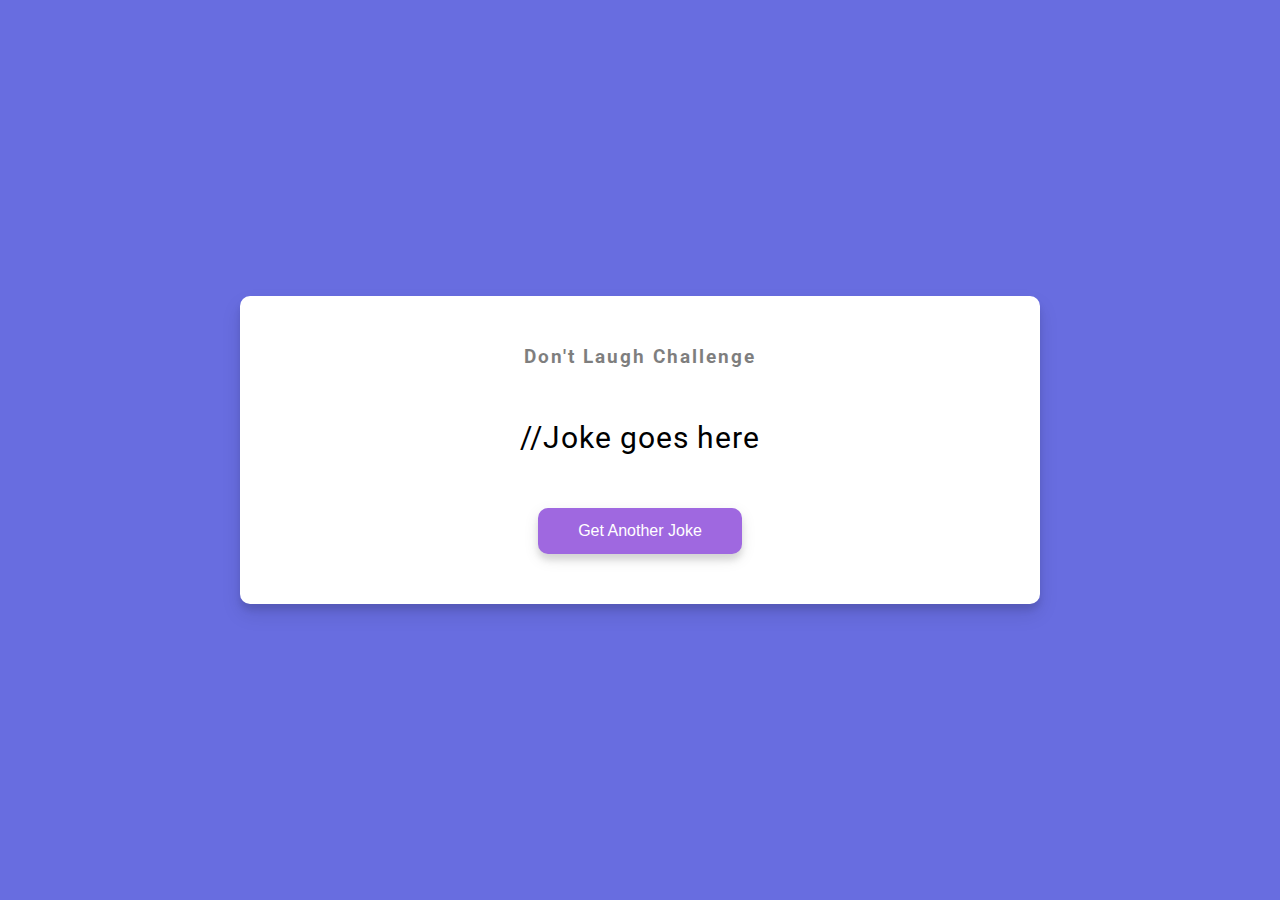
<file: Dad Jokes/index.html>
<!DOCTYPE html>
<html lang="en">
  <head>
    <meta charset="UTF-8" />
    <meta http-equiv="X-UA-Compatible" content="IE=edge" />
    <meta name="viewport" content="width=device-width, initial-scale=1.0" />
    <link rel="stylesheet" href="style.css" />
    <title>Dad Jokes</title>
  </head>
  <body>
    <div class="container">
      <h3>Don't Laugh Challenge</h3>
      <div class="joke" id="joke">//Joke goes here</div>
      <button class="btn" id="jokeBtn">Get Another Joke</button>
    </div>
    <script src="script.js"></script>
  </body>
</html>
</file>
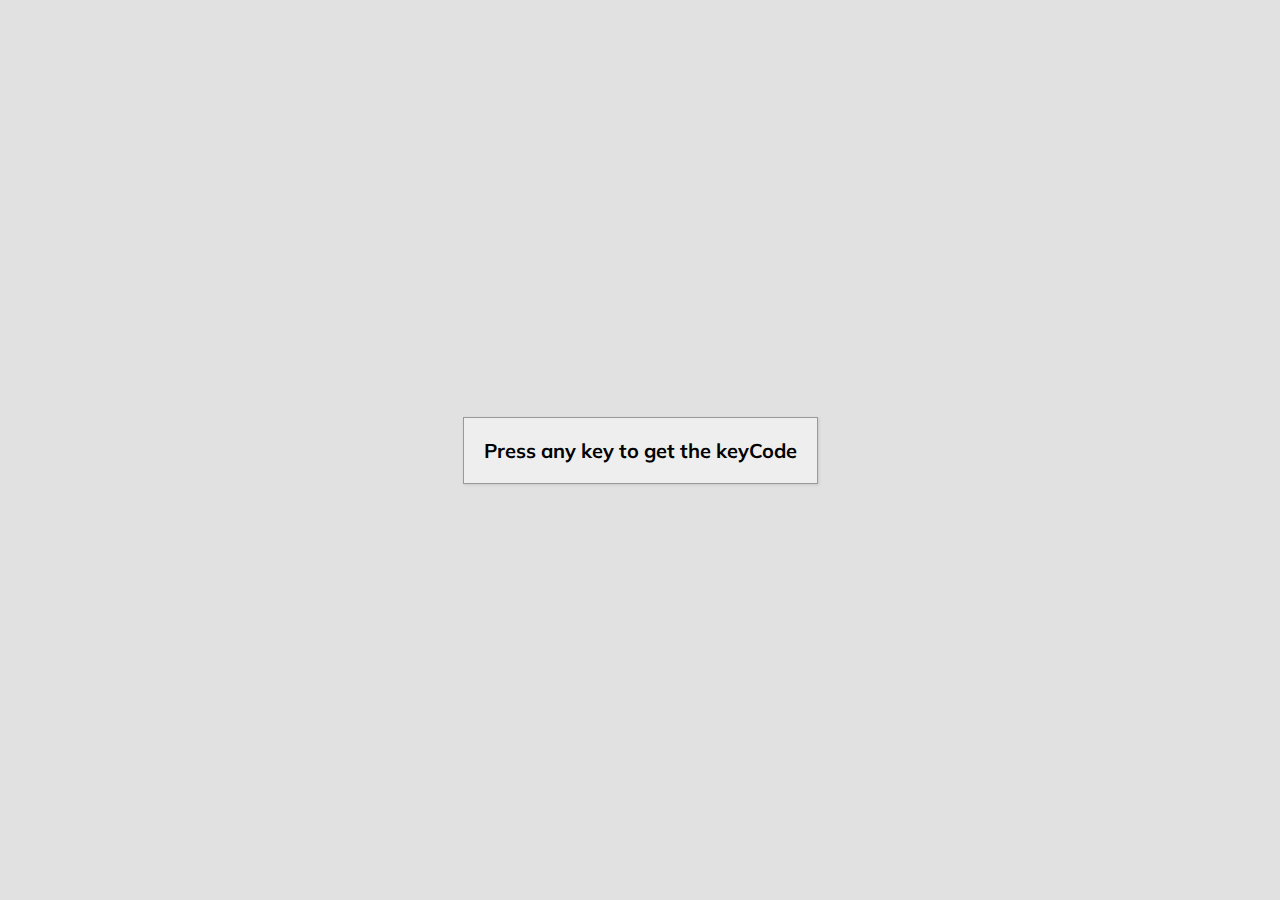
<file: Event Keycodes/index.html>
<!DOCTYPE html>
<html lang="en">
  <head>
    <meta charset="UTF-8" />
    <meta http-equiv="X-UA-Compatible" content="IE=edge" />
    <meta name="viewport" content="width=device-width, initial-scale=1.0" />
    <title>Document</title>
    <link rel="stylesheet" href="style.css" />
  </head>
  <body>
    <div id="insert">
      <div class="key">Press any key to get the keyCode</div>
    </div>

    <script src="script.js"></script>
  </body>
</html>
</file>
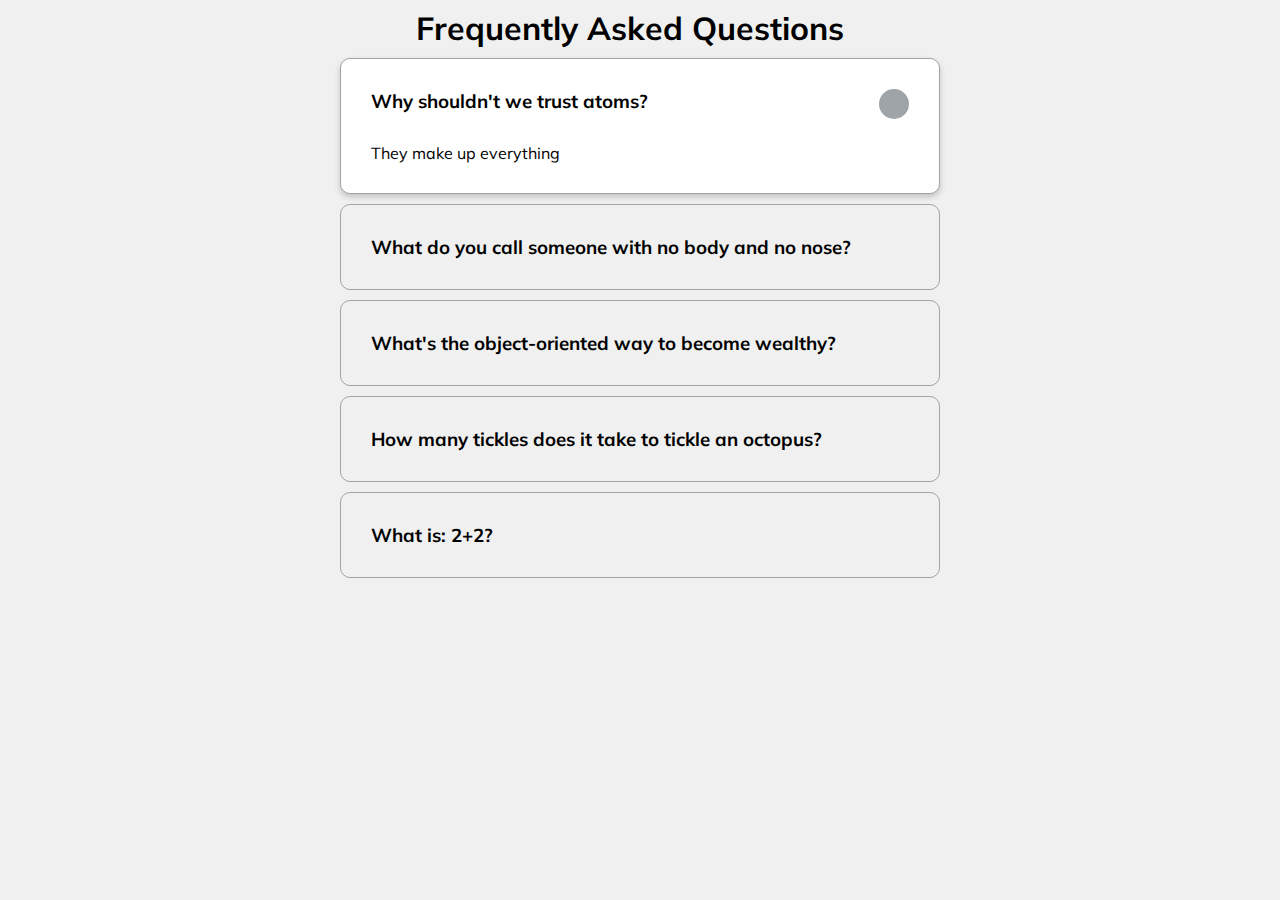
<file: FAQ Collapse/index.html>
<!DOCTYPE html>
<html lang="en">
  <head>
    <meta charset="UTF-8" />
    <meta http-equiv="X-UA-Compatible" content="IE=edge" />
    <meta name="viewport" content="width=device-width, initial-scale=1.0" />
    <link
      rel="stylesheet"
      href="https://cdnjs.cloudflare.com/ajax/libs/font-awesome/5.14.0/css/all.min.css"
      integrity="sha512-1PKOgIY59xJ8Co8+NE6FZ+LOAZKjy+KY8iq0G4B3CyeY6wYHN3yt9PW0XpSriVlkMXe40PTKnXrLnZ9+fkDaog=="
      crossorigin="anonymous"
    />
    <link rel="stylesheet" href="style.css" />
    <title>FAQ</title>
  </head>
  <body>
    <h1>Frequently Asked Questions</h1>
    <div class="faq-container">
      <div class="faq active">
        <h3 class="faq-title">Why shouldn't we trust atoms?</h3>
        <p class="faq-text">They make up everything</p>
        <button class="faq-toggle">
          <i class="fas fa-chevron-down"></i>
          <i class="fas fa-times"></i>
        </button>
      </div>

      <div class="faq">
        <h3 class="faq-title">
          What do you call someone with no body and no nose?
        </h3>
        <p class="faq-text">Nobody knows.</p>
        <button class="faq-toggle">
          <i class="fas fa-chevron-down"></i>
          <i class="fas fa-times"></i>
        </button>
      </div>

      <div class="faq">
        <h3 class="faq-title">
          What's the object-oriented way to become wealthy?
        </h3>
        <p class="faq-text">Inheritance</p>
        <button class="faq-toggle">
          <i class="fas fa-chevron-down"></i>
          <i class="fas fa-times"></i>
        </button>
      </div>

      <div class="faq">
        <h3 class="faq-title">
          How many tickles does it take to tickle an octopus?
        </h3>
        <p class="faq-text">Ten-tickles!</p>
        <button class="faq-toggle">
          <i class="fas fa-chevron-down"></i>
          <i class="fas fa-times"></i>
        </button>
      </div>

      <div class="faq">
        <h3 class="faq-title">What is: 2+2?</h3>
        <p class="faq-text">Depends on who are you asking.</p>
        <button class="faq-toggle">
          <i class="fas fa-chevron-down"></i>
          <i class="fas fa-times"></i>
        </button>
      </div>
    </div>
    <script src="script.js"></script>
  </body>
</html>
</file>
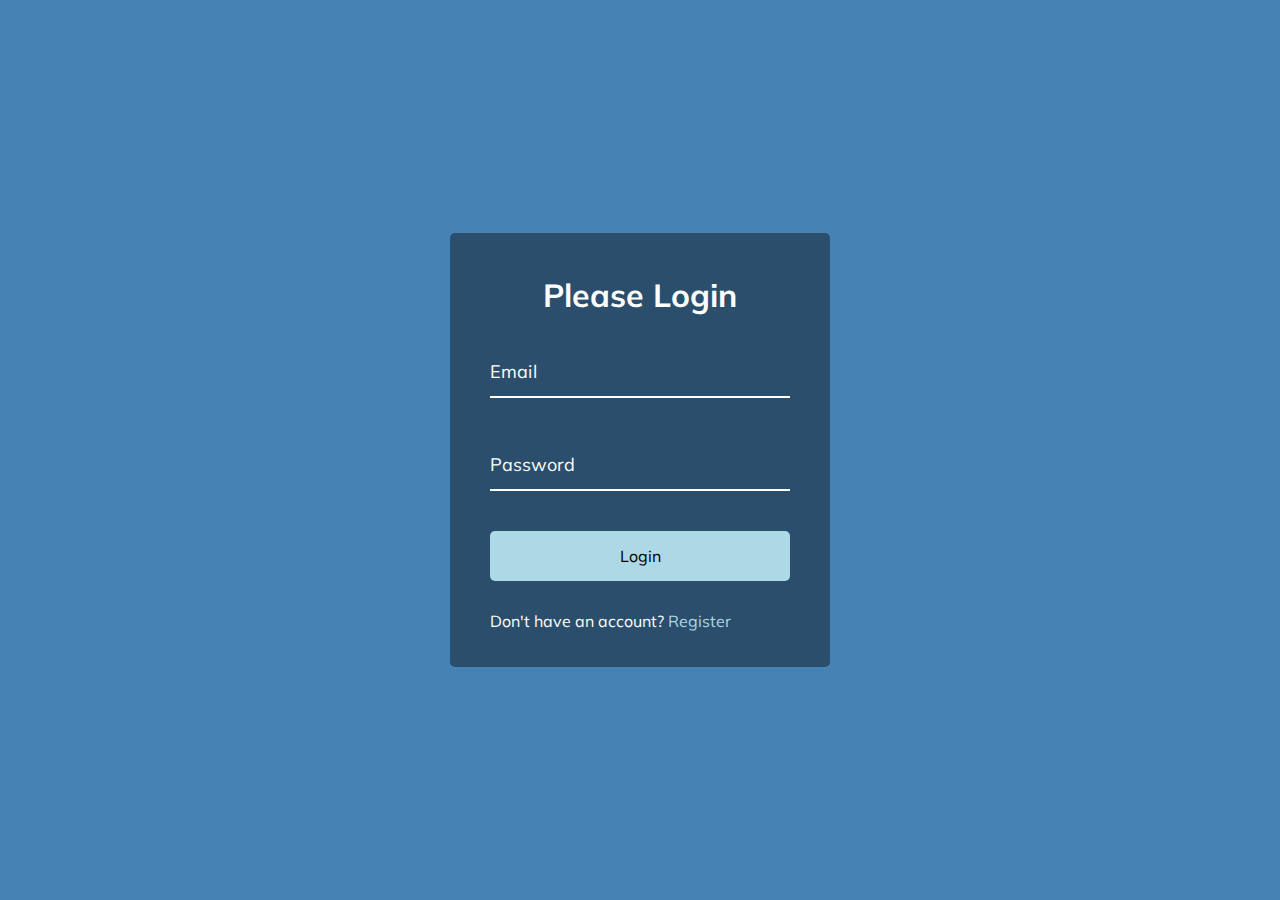
<file: Form wave/index.html>
<!DOCTYPE html>
<html lang="en">
  <head>
    <meta charset="UTF-8" />
    <meta http-equiv="X-UA-Compatible" content="IE=edge" />
    <meta name="viewport" content="width=device-width, initial-scale=1.0" />
    <title>Document</title>
    <link rel="stylesheet" href="style.css" />
  </head>
  <body>
    <div class="container">
      <h1>Please Login</h1>
      <form>
        <div class="form-control">
          <input type="text" required />
          <label>Email</label>
        </div>

        <div class="form-control">
          <input type="password" required />
          <label>Password</label>
        </div>

        <button class="btn">Login</button>

        <p class="text">Don't have an account? <a href="#">Register</a></p>
      </form>
    </div>

    <script src="script.js"></script>
  </body>
</html>
</file>
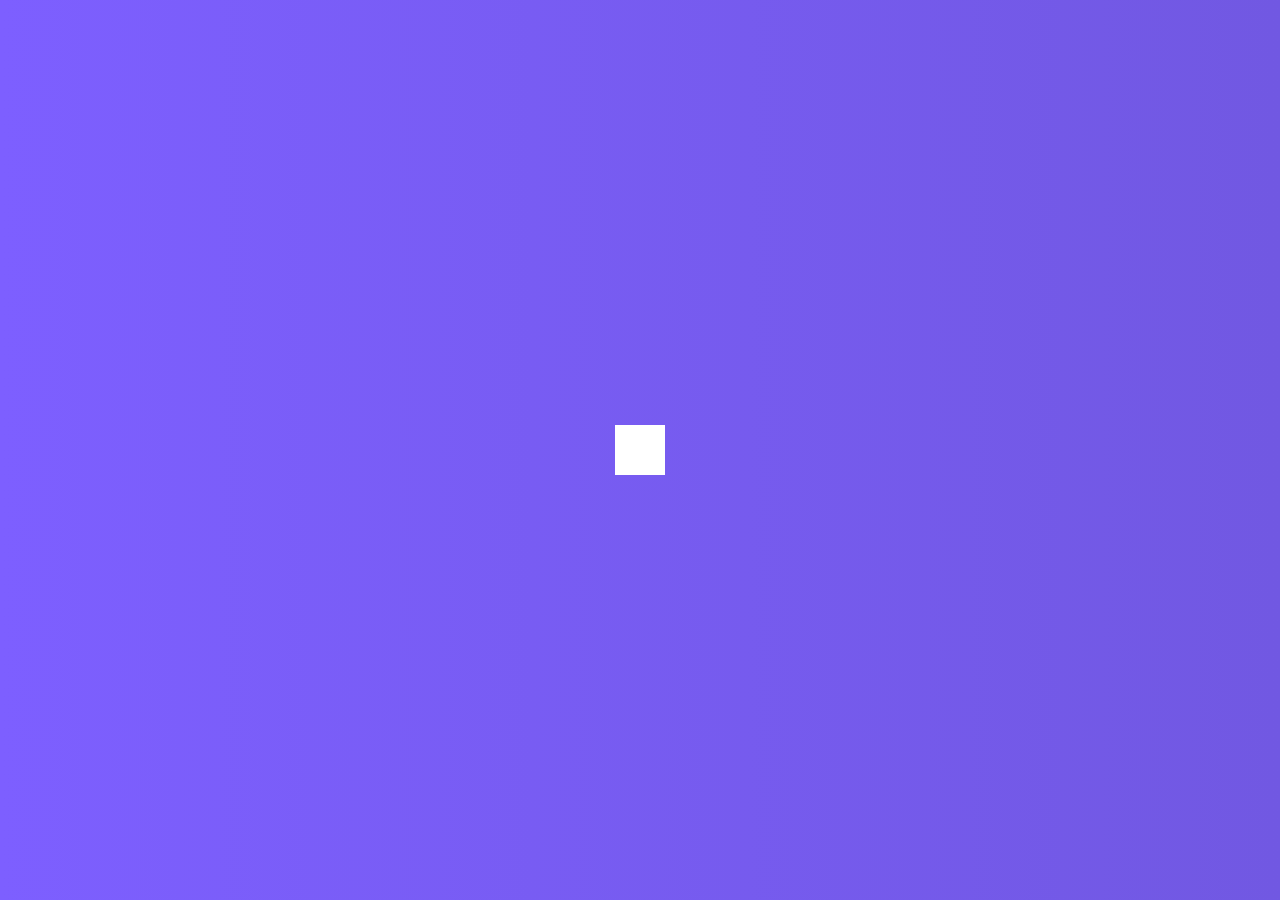
<file: Hidden Search Widget/index.html>
<!DOCTYPE html>
<html lang="en">
  <head>
    <meta charset="UTF-8" />
    <meta http-equiv="X-UA-Compatible" content="IE=edge" />
    <meta name="viewport" content="width=device-width, initial-scale=1.0" />
    <link
      rel="stylesheet"
      href="https://cdnjs.cloudflare.com/ajax/libs/font-awesome/5.14.0/css/all.min.css"
      integrity="sha512-1PKOgIY59xJ8Co8+NE6FZ+LOAZKjy+KY8iq0G4B3CyeY6wYHN3yt9PW0XpSriVlkMXe40PTKnXrLnZ9+fkDaog=="
      crossorigin="anonymous"
    />
    <link rel="stylesheet" href="style.css" />
    <title>Hidden Search Widget</title>
  </head>
  <body>
    <div class="search">
      <input type="text" class="input" placeholder="Search..." />
      <button class="btn">
        <i class="fas fa-search"></i>
      </button>
    </div>
    <script src="script.js"></script>
  </body>
</html>
</file>
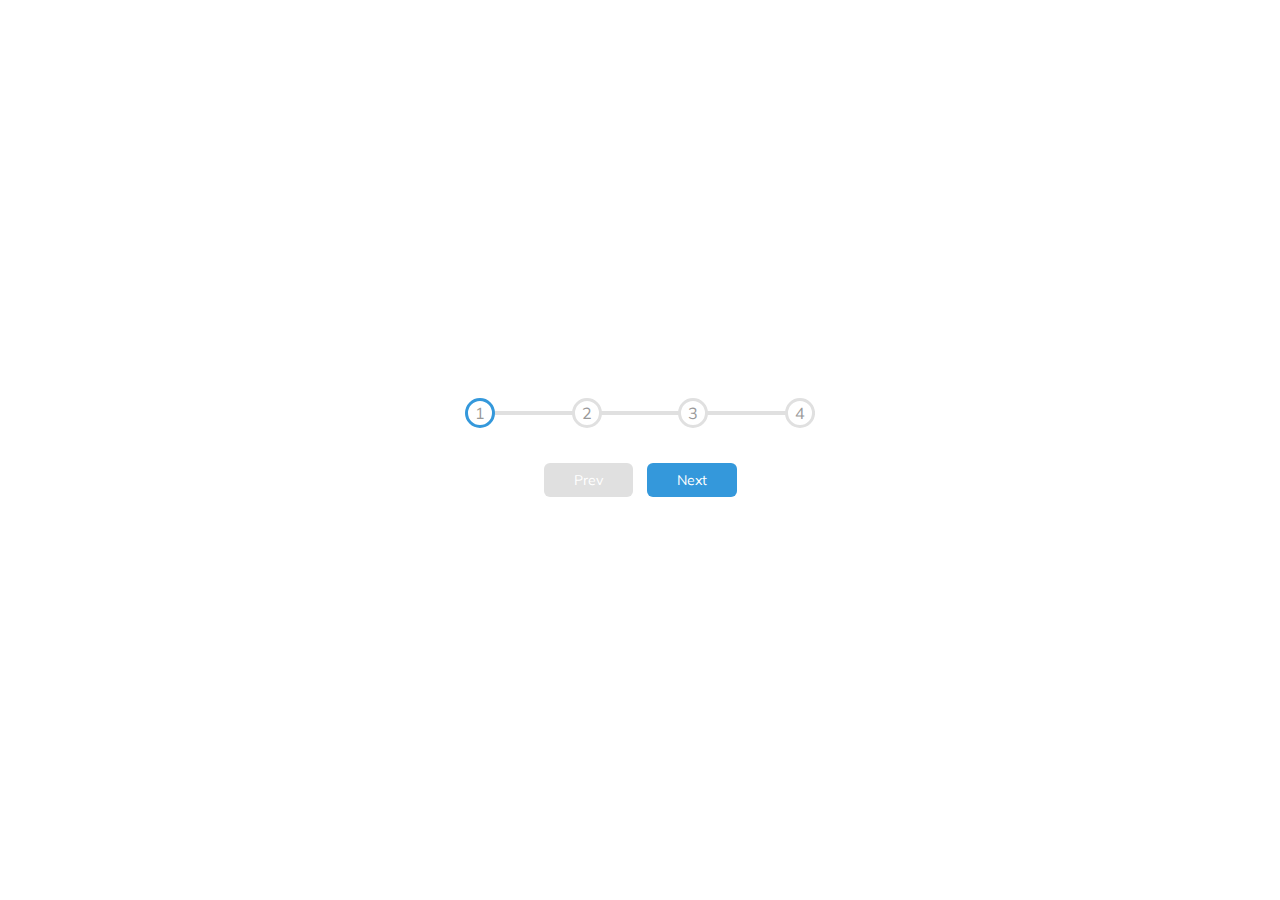
<file: Progress-steps/index.html>
<!DOCTYPE html>
<html lang="en">
  <head>
    <meta charset="UTF-8" />
    <meta http-equiv="X-UA-Compatible" content="IE=edge" />
    <meta name="viewport" content="width=device-width, initial-scale=1.0" />
    <link rel="stylesheet" href="style.css" />
    <title>Document</title>
  </head>
  <body>
    <div class="container">
      <div class="progress-container">
        <div class="progress" id="progress"></div>
        <div class="circle active">1</div>
        <div class="circle">2</div>
        <div class="circle">3</div>
        <div class="circle">4</div>
      </div>

      <button class="btn" id="prev" disabled>Prev</button>
      <button class="btn" id="next">Next</button>
    </div>

    <script src="script.js"></script>
  </body>
</html>
</file>
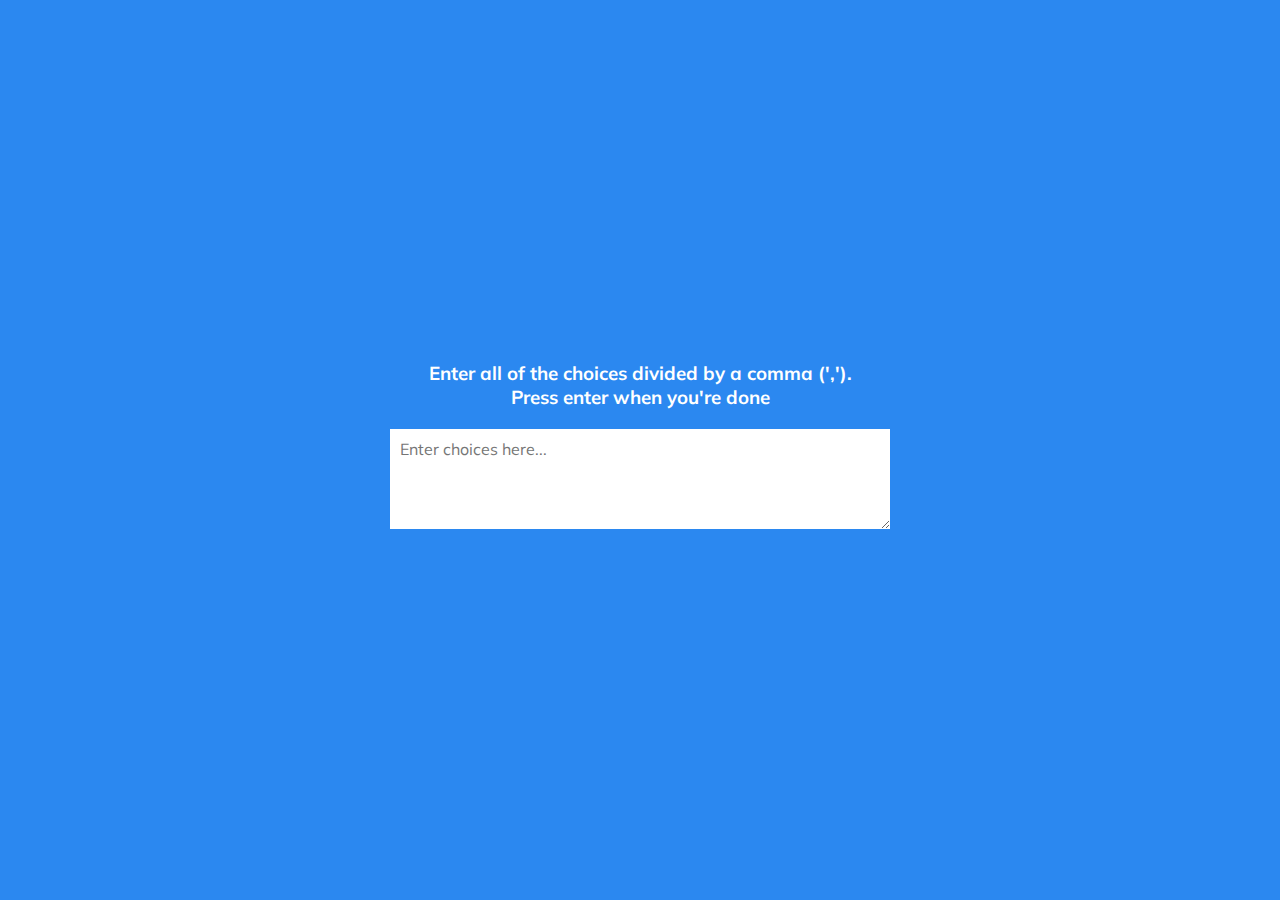
<file: Random Choice Picker/index.html>
<!DOCTYPE html>
<html lang="en">
  <head>
    <meta charset="UTF-8" />
    <meta http-equiv="X-UA-Compatible" content="IE=edge" />
    <meta name="viewport" content="width=device-width, initial-scale=1.0" />
    <title>Random Choice Picker</title>
    <link rel="stylesheet" href="style.css" />
  </head>
  <body>
    <div class="container">
      <h3>
        Enter all of the choices divided by a comma (',').
        <br />Press enter when you're done
      </h3>
      <textarea id="textarea" placeholder="Enter choices here..."></textarea>
      <div id="tags"></div>
    </div>

    <script src="script.js"></script>
  </body>
</html>
</file>
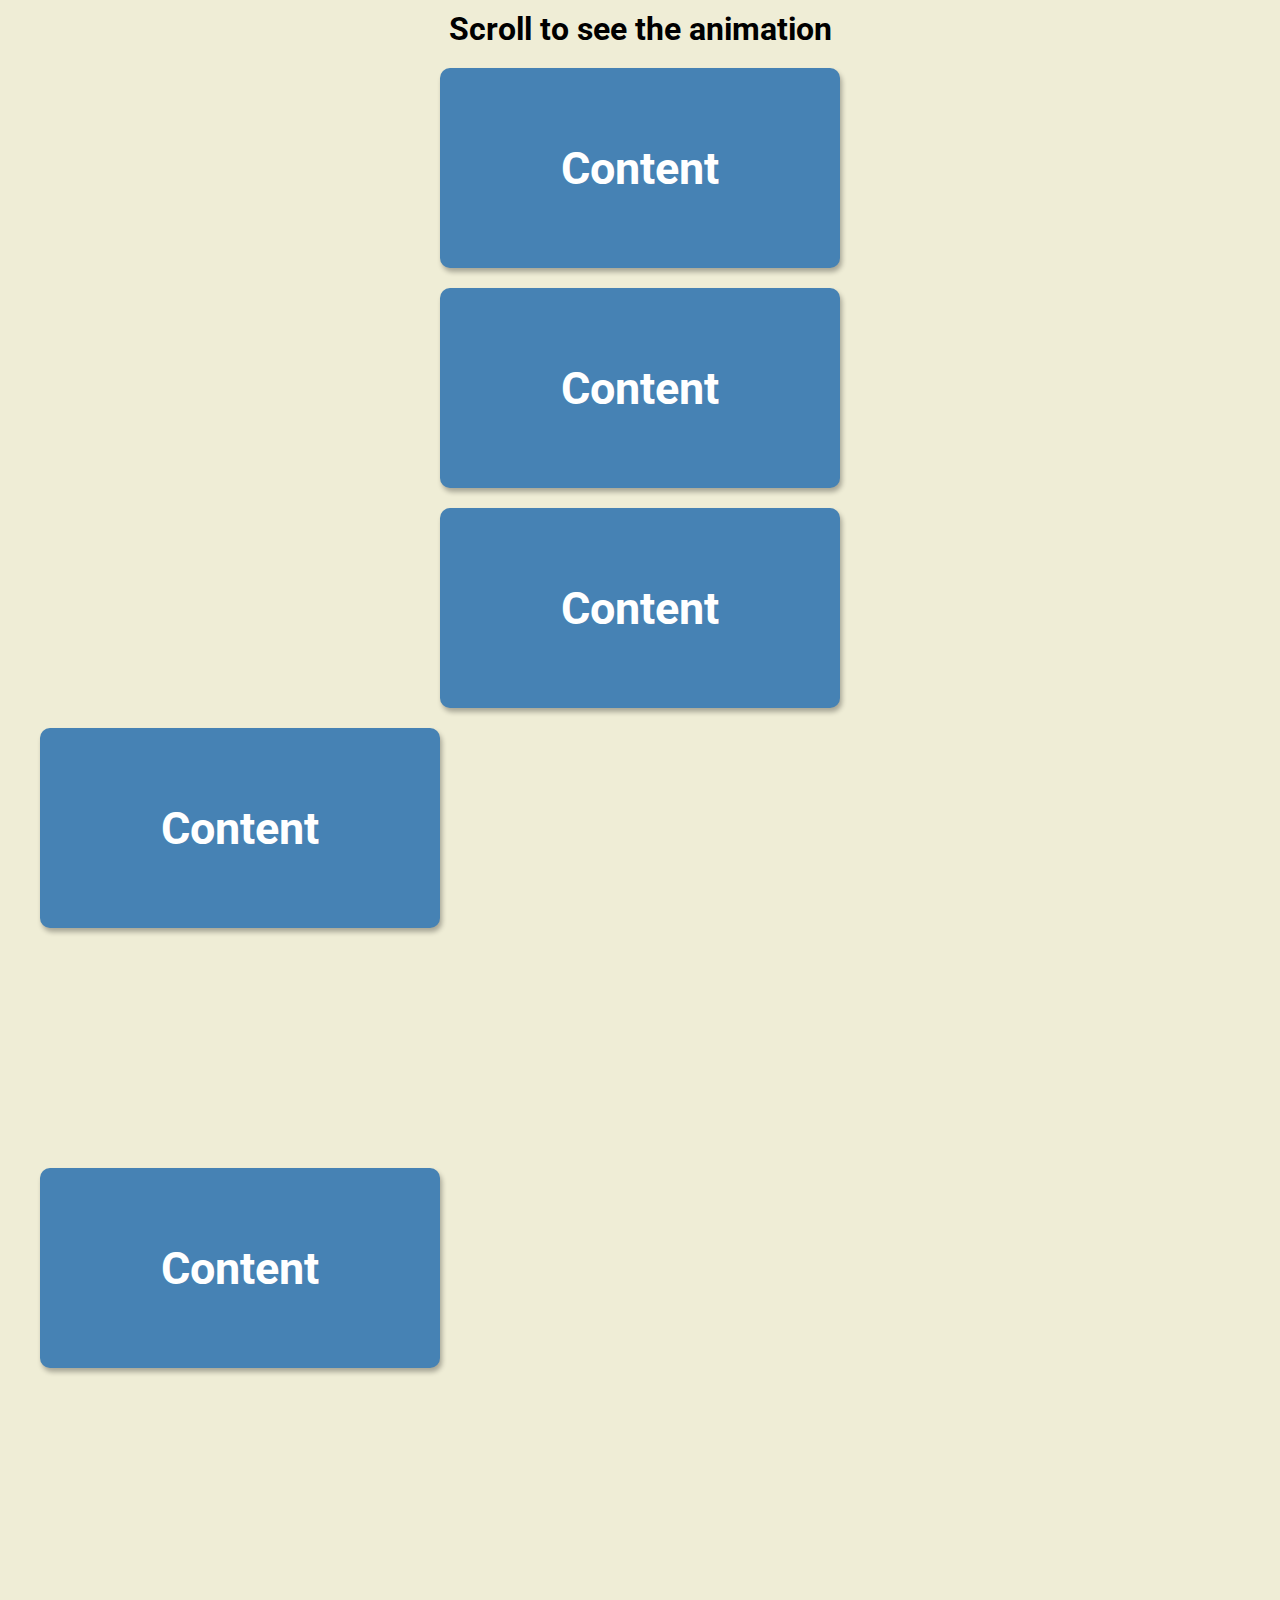
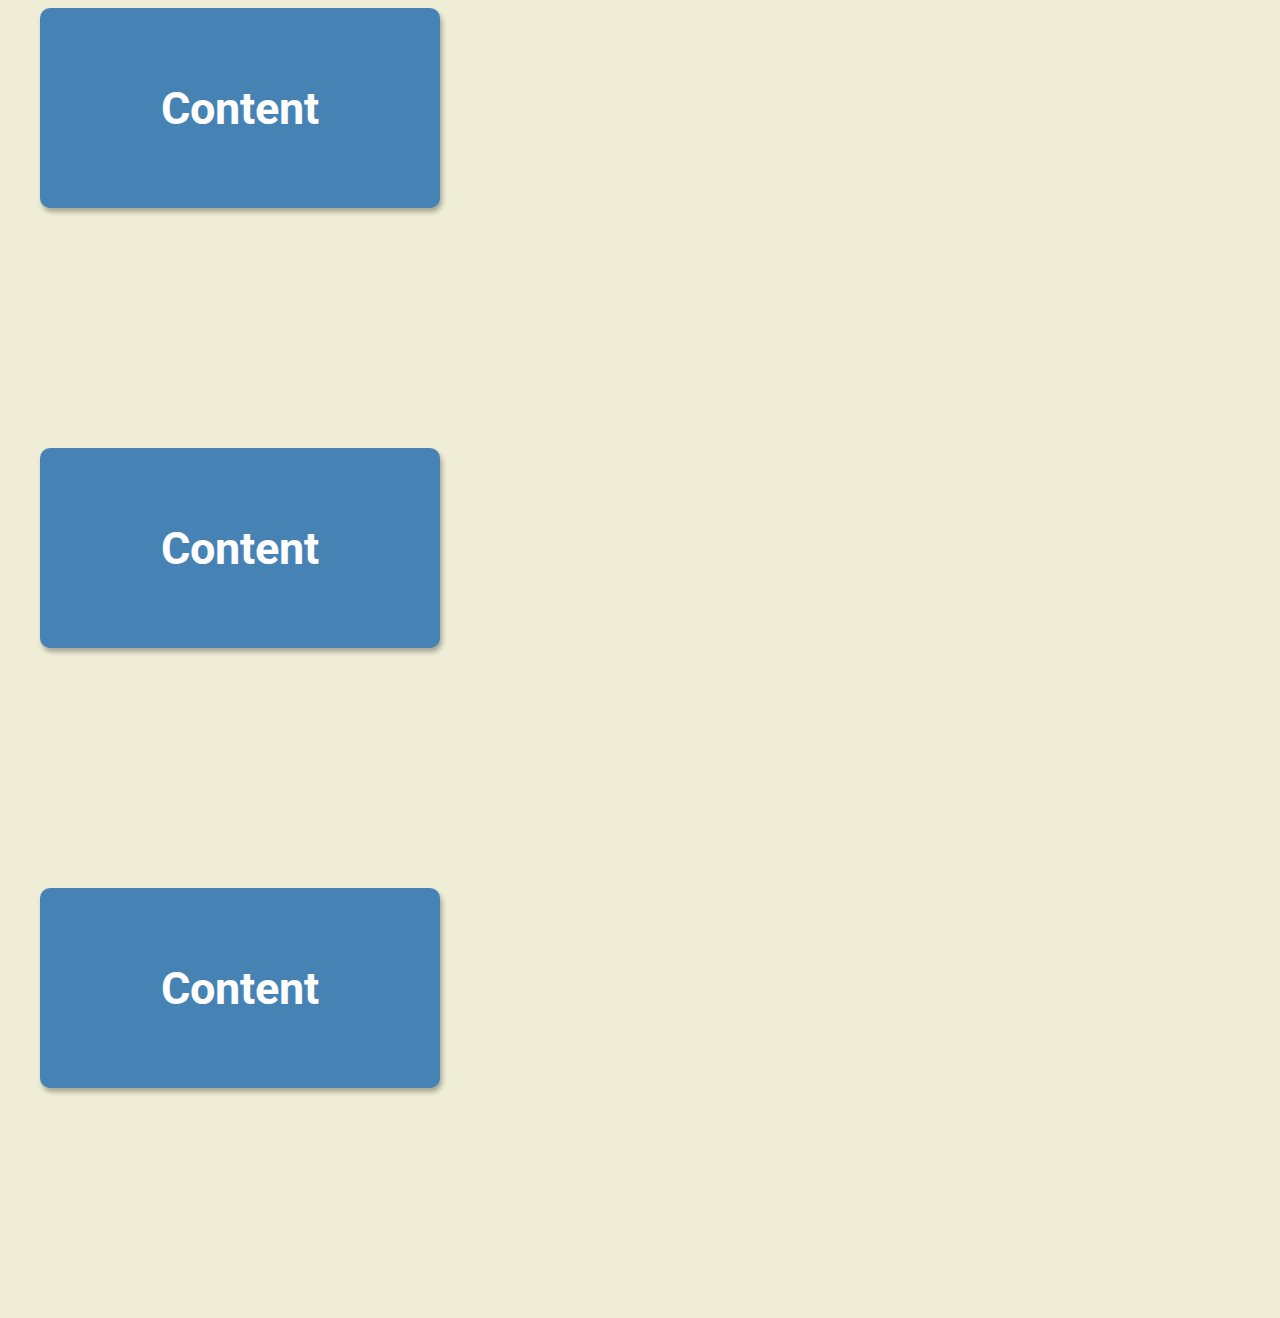
<file: Scroll Animation/index.html>
<!DOCTYPE html>
<html lang="en">
  <head>
    <meta charset="UTF-8" />
    <meta http-equiv="X-UA-Compatible" content="IE=edge" />
    <meta name="viewport" content="width=device-width, initial-scale=1.0" />
    <link rel="stylesheet" href="style.css" />
    <title>Scroll Animation</title>
  </head>
  <body>
    <h1>Scroll to see the animation</h1>
    <div class="box"><h2>Content</h2></div>
    <div class="box"><h2>Content</h2></div>
    <div class="box"><h2>Content</h2></div>
    <div class="box"><h2>Content</h2></div>
    <div class="box"><h2>Content</h2></div>
    <div class="box"><h2>Content</h2></div>
    <div class="box"><h2>Content</h2></div>
    <div class="box"><h2>Content</h2></div>
    <div class="box"><h2>Content</h2></div>
    <div class="box"><h2>Content</h2></div>
    <div class="box"><h2>Content</h2></div>
    <div class="box"><h2>Content</h2></div>
    <div class="box"><h2>Content</h2></div>
    <script src="script.js"></script>
  </body>
</html>
</file>
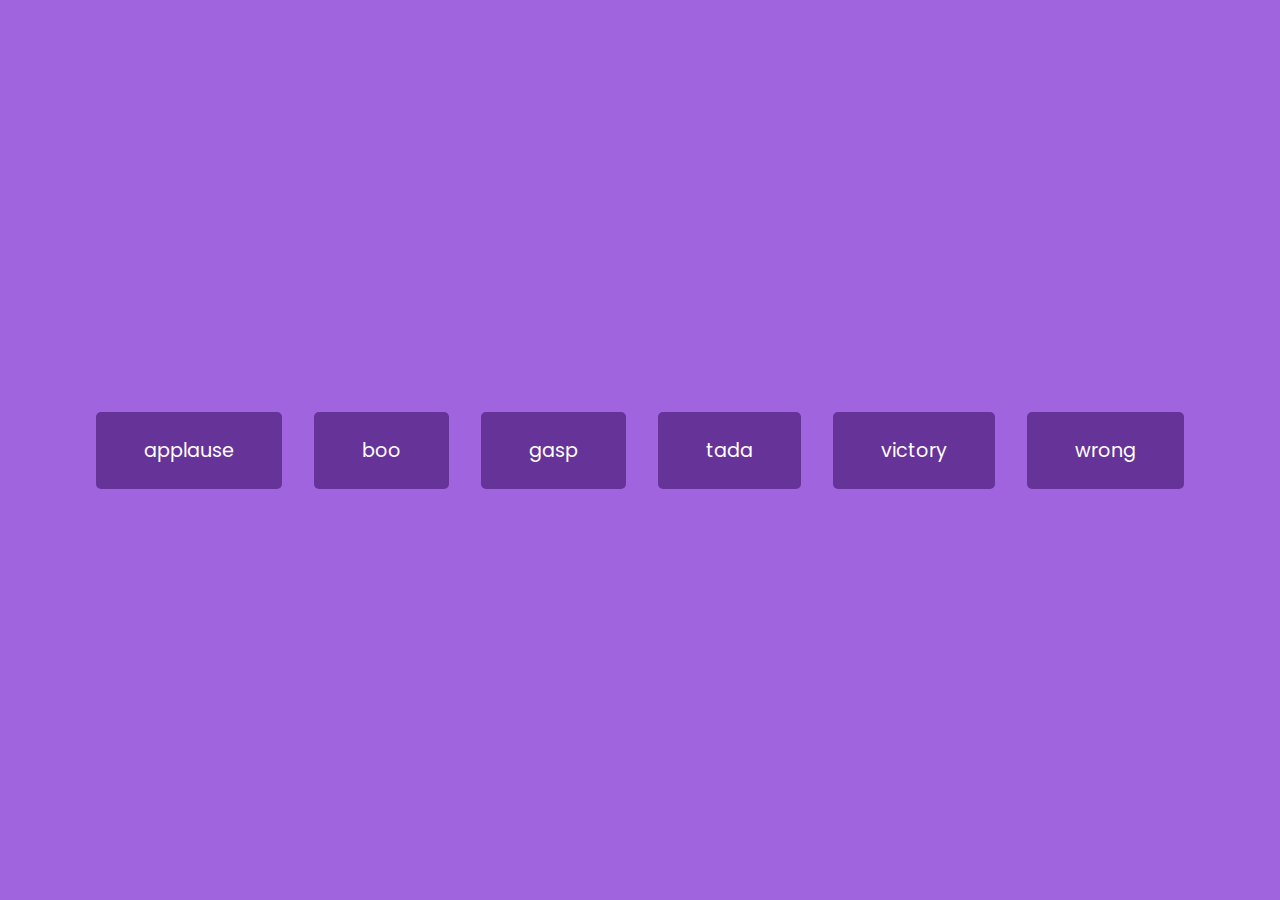
<file: Sound Board/index.html>
<!DOCTYPE html>
<html lang="en">
  <head>
    <meta charset="UTF-8" />
    <meta http-equiv="X-UA-Compatible" content="IE=edge" />
    <meta name="viewport" content="width=device-width, initial-scale=1.0" />
    <link rel="stylesheet" href="style.css" />
    <title>Sound Board</title>
  </head>
  <body>
    <audio src="sounds/applause.mp3" id="applause"></audio>
    <audio src="sounds/boo.mp3" id="boo"></audio>
    <audio src="sounds/gasp.mp3" id="gasp"></audio>
    <audio src="sounds/tada.mp3" id="tada"></audio>
    <audio src="sounds/victory.mp3" id="victory"></audio>
    <audio src="sounds/wrong.mp3" id="wrong"></audio>

    <div id="buttons"></div>

    <script src="script.js"></script>
  </body>
</html>
</file>
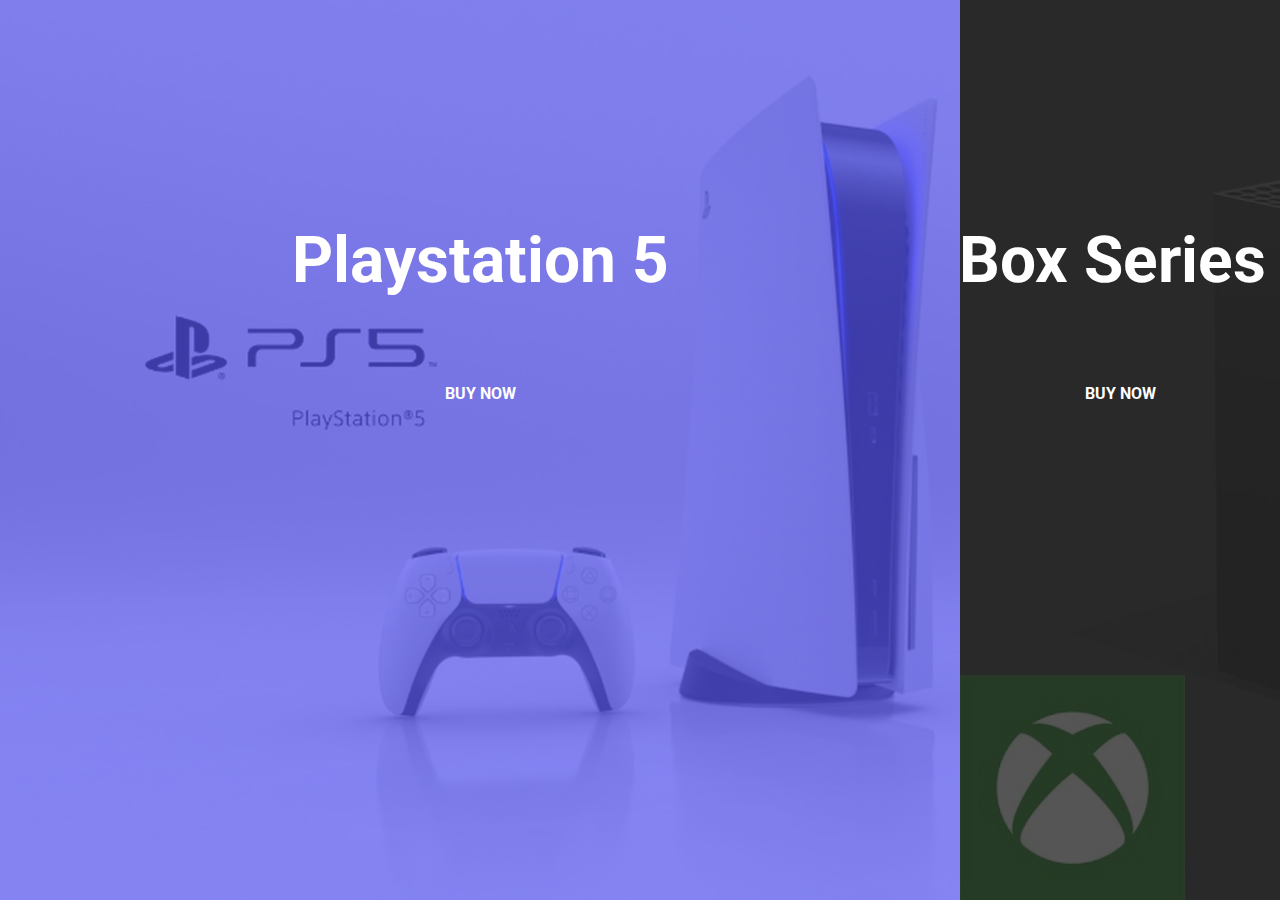
<file: Split Landing Page/index.html>
<!DOCTYPE html>
<html lang="en">
  <head>
    <meta charset="UTF-8" />
    <meta http-equiv="X-UA-Compatible" content="IE=edge" />
    <meta name="viewport" content="width=device-width, initial-scale=1.0" />
    <link rel="stylesheet" href="style.css" />
    <title>Document</title>
  </head>
  <body>
    <div class="container">
      <div class="split left">
        <h1>Playstation 5</h1>
        <a href="#" class="btn">Buy Now</a>
      </div>
      <div class="split right">
        <h1>XBox Series X</h1>
        <a href="#" class="btn">Buy Now</a>
      </div>
    </div>

    <script src="script.js"></script>
  </body>
</html>
</file>
<file: Dad Jokes/style.css>
@import url("https://fonts.googleapis.com/css2?family=Roboto:wght@400;700&display=swap");

* {
  box-sizing: border-box;
}

body {
  background-color: #686de0;
  font-family: "Roboto", sans-serif;
  display: flex;
  flex-direction: column;
  align-items: center;
  justify-content: center;
  height: 100vh;
  overflow: hidden;
  margin: 0;
  padding: 20px;
}

.container {
  background-color: #fff;
  border-radius: 10px;
  padding: 50px 20px;
  box-shadow: 0 10px 20px rgba(0, 0, 0, 0.1), 0 6px 6px rgba(0, 0, 0, 0.1);
  text-align: center;
  max-width: 100%;
  width: 800px;
}

h3 {
  margin: 0;
  opacity: 0.5;
  letter-spacing: 2px;
}

.joke {
  font-size: 30px;
  letter-spacing: 1px;
  line-height: 40px;
  margin: 50px auto;
  max-width: 600px;
}

.btn {
  background-color: #9f68e0;
  color: #fff;
  border: 0;
  border-radius: 10px;
  padding: 14px 40px;
  box-shadow: 0 5px 15px rgba(0, 0, 0, 0.1), 0 6px 6px rgba(0, 0, 0, 0.1);
  font-size: 16px;
  cursor: pointer;
}

.btn:active {
  transform: scale(0.98);
}

.btn:focus {
  outline: 0;
}
</file>
<file: Event Keycodes/style.css>
@import url("https://fonts.googleapis.com/css?family=Muli&display=swap");

* {
  box-sizing: border-box;
}

body {
  background-color: #e1e1e1;
  font-family: "Muli", sans-serif;
  display: flex;
  align-items: center;
  justify-content: center;
  text-align: center;
  height: 100vh;
  margin: 0;
  overflow: hidden;
}

.key {
  border: 1px solid #999;
  background-color: #eee;
  box-shadow: 1px 1px 3px rgba(0, 0, 0, 0.1);
  padding: 20px;
  display: inline-flex;
  align-items: center;
  font-size: 20px;
  font-weight: bold;
  flex-direction: column;
  margin: 10px;
  min-width: 150px;
  position: relative;
}

.key small {
  position: absolute;
  top: -24px;
  left: 0;
  align-items: center;
  width: 100%;
  color: #555;
  font-size: 14px;
}

@media (max-width: 768px) {
  .key {
    margin: 10px 0px;
  }
}
</file>
<file: FAQ Collapse/style.css>
@import url("https://fonts.googleapis.com/css?family=Muli&display=swap");

* {
  box-sizing: border-box;
}

body {
  font-family: "Muli", sans-serif;
  background-color: #f0f0f0;
}

h1 {
  text-align: center;
  margin: 0 50px 0 30px;
}

.faq-container {
  max-width: 600px;
  margin: 0 auto;
}

.faq {
  background-color: transparent;
  border: 1px solid #9fa4a8;
  border-radius: 10px;
  margin: 10px 0;
  padding: 30px;
  position: relative;
  overflow: hidden;
  transition: 0.3s ease;
}

.faq.active {
  background-color: #fff;
  box-shadow: 0 3px 6px rgba(0, 0, 0, 0.1), 0 3px 6px rgba(0, 0, 0, 0.1);
}

.faq.active::before,
.faq.active::after {
  content: "\f075";
  font-family: "Font Awesome 5 Free";
  color: #2ecc71;
  font-size: 7rem;
  position: absolute;
  opacity: 0.2;
  top: 20px;
  left: 20px;
  z-index: 0;
}

.faq.active::before {
  color: #3498db;
  top: -10px;
  left: -30px;
  transform: rotateY(180deg);
}

.faq-title {
  margin: 0 35px 0 0;
}

.faq-text {
  margin: 30px 0 0;
  display: none;
}

.faq.active .faq-text {
  display: block;
}

.faq-toggle {
  background-color: transparent;
  border: none;
  border-radius: 50px;
  cursor: pointer;
  display: flex;
  align-items: center;
  justify-content: center;
  font-size: 16px;
  padding: 0;
  position: absolute;
  top: 30px;
  right: 30px;
  height: 30px;
  width: 30px;
}

.faq-toggle:focus {
  outline: none;
}

.faq-toggle .fa-times {
  display: none;
}

.faq.active .faq-toggle .fa-times {
  color: #fff;
  display: block;
}

.faq.active .faq-toggle .fa-chevron-down {
  display: none;
}

.faq.active .faq-toggle {
  background-color: #9fa4a8;
}
</file>
<file: Form wave/style.css>
@import url("https://fonts.googleapis.com/css?family=Muli&display=swap");

* {
  box-sizing: border-box;
}

body {
  font-family: "Muli", sans-serif;
  background-color: steelblue;
  color: #fff;
  align-items: center;
  justify-content: center;
  display: flex;
  flex-direction: column;
  height: 100vh;
  overflow: hidden;
  margin: 0;
}

.container {
  background-color: rgba(0, 0, 0, 0.4);
  padding: 20px 40px;
  border-radius: 5px;
}

.container h1 {
  text-align: center;
  margin-bottom: 30px;
}

.container a {
  text-decoration: none;
  color: lightblue;
}

.btn {
  background: lightblue;
  width: 100%;
  display: inline-block;
  cursor: pointer;
  padding: 15px;
  font-family: inherit;
  font-size: 16px;
  border: 0;
  border-radius: 5px;
}

.btn:focus {
  outline: 0;
}

.btn:active {
  transform: scale(0.98);
}

.text {
  margin-top: 30px;
}

.form-control {
  position: relative;
  margin: 20px 0 40px;
  width: 300px;
}

.form-control input {
  background-color: transparent;
  border: 0;
  border-bottom: 2px #fff solid;
  display: block;
  width: 100%;
  padding: 15px 0;
  font-size: 18px;
  color: #fff;
}

.form-control input:focus,
.form-control input:valid {
  outline: 0;
  border-bottom-color: lightblue;
}

.form-control label {
  position: absolute;
  top: 15px;
  left: 0;
  pointer-events: none;
}

.form-control label span {
  display: inline-block;
  font-size: 18px;
  min-width: 5px;
  transition: 0.3s cubic-bezier(0.68, -0.55, 0.265, 1.55);
}

.form-control input:focus + label span,
.form-control input:valid + label span {
  color: lightblue;
  transform: translateY(-30px);
}
</file>
<file: Hidden Search Widget/style.css>
@import url("https://fonts.googleapis.com/css2?family=Roboto:wght@400;700&display=swap");

* {
  box-sizing: border-box;
}

body {
  background-image: linear-gradient(90deg, #7d5fff, #7158e2);
  font-family: "Roboto", sans-serif;
  display: flex;
  align-items: center;
  justify-content: center;
  height: 100vh;
  overflow: hidden;
  margin: 0;
}

.search {
  position: relative;
  height: 50px;
}

.search input {
  background-color: #fff;
  border: 0;
  height: 50px;
  width: 50px;
  font-size: 18px;
  padding: 15px;
  transition: width 0.3s ease;
}

.btn {
  background-color: #fff;
  border: 0;
  cursor: pointer;
  font-size: 24px;
  position: absolute;
  top: 0;
  left: 0;
  height: 50px;
  width: 50px;
  transition: transform 0.3s ease;
  color: rgb(32, 32, 32);
}

.btn:focus,
.input:focus {
  outline: none;
}

.search.active .input {
  width: 200px;
}

.search.active .btn {
  transform: translateX(198px);
}
</file>
<file: Progress-steps/style.css>
@import url("https://fonts.googleapis.com/css?family=Muli&display=swap");

:root {
  --line-border-fill: #3498db;
  --line-border-empty: #e0e0e0;
}

* {
  box-sizing: border-box;
}

body {
  background-color: #fff;
  font-family: "Muli", sans-serif;
  display: flex;
  align-items: center;
  justify-content: center;
  height: 100vh;
  overflow: hidden;
  margin: 0;
}

.container {
  text-align: center;
}

.progress-container {
  position: relative;
  display: flex;
  justify-content: space-between;
  margin-bottom: 30px;
  max-width: 100%;
  width: 350px;
}

.progress-container::before {
  content: "";
  background-color: var(--line-border-empty);
  position: absolute;
  top: 50%;
  left: 0;
  transform: translateY(-50%);
  height: 4px;
  width: 100%;
  z-index: -1;
}

.progress {
  background-color: var(--line-border-fill);
  position: absolute;
  top: 50%;
  left: 0;
  transform: translateY(-50%);
  height: 4px;
  width: 0%;
  z-index: -1;
}

.circle {
  background-color: #fff;
  color: #999;
  border-radius: 50%;
  height: 30px;
  width: 30px;
  display: flex;
  align-items: center;
  justify-content: center;
  border: 3px solid var(--line-border-empty);
  transition: 0.4s ease;
}

.circle.active {
  border-color: var(--line-border-fill);
}

.btn {
  background-color: var(--line-border-fill);
  color: #fff;
  border: 0;
  border-radius: 6px;
  cursor: pointer;
  font-family: inherit;
  padding: 8px 30px;
  margin: 5px;
  font-size: 14px;
}

.btn:active {
  transform: scale(0.98);
}

.btn:focus {
  outline: 0;
}

.btn:disabled {
  background-color: var(--line-border-empty);
  cursor: not-allowed;
}
</file>
<file: Random Choice Picker/style.css>
@import url("https://fonts.googleapis.com/css?family=Muli&display=swap");

* {
  box-sizing: border-box;
}

body {
  background-color: #2b88f0;
  font-family: "Muli", sans-serif;
  display: flex;
  flex-direction: column;
  align-items: center;
  justify-content: center;
  height: 100vh;
  margin: 0;
  overflow: hidden;
}

.container {
  width: 500px;
}

h3 {
  color: #fff;
  text-align: center;
  margin: 10px 0 20px;
}

textarea {
  width: 100%;
  height: 100px;
  display: block;
  border: none;
  font-family: inherit;
  padding: 10px;
  margin: 0 0 20px;
  font-size: 16px;
}

textarea:focus {
  outline: none;
}

.tag {
  background-color: #f0932b;
  color: #fff;
  border-radius: 50px;
  padding: 10px 20px;
  margin: 5px 5px 0 10px;
  font-size: 14px;
  display: inline-block;
}

.tag.highlight {
  background-color: #273c75;
}
</file>
<file: Scroll Animation/style.css>
@import url("https://fonts.googleapis.com/css2?family=Roboto:wght@400;700&display=swap");

* {
  box-sizing: border-box;
}

body {
  background-color: #efedd6;
  font-family: "Roboto", sans-serif;
  display: flex;
  flex-direction: column;
  align-items: center;
  justify-content: center;
  margin: 0;
  overflow-x: hidden;
}

h1 {
  margin: 10px;
}

.box {
  background-color: steelblue;
  color: #fff;
  display: flex;
  align-items: center;
  justify-content: center;
  width: 400px;
  height: 200px;
  margin: 10px;
  border-radius: 10px;
  box-shadow: 2px 4px 5px rgba(0, 0, 0, 0.3);
  transform: translateX(400%);
  transition: transform 0.4s ease;
}

.box:nth-of-type(even) {
  transform: translateX(-400px);
}

.box.show {
  transform: translateX(0);
}

.box h2 {
  font-size: 45px;
}
</file>
<file: Sound Board/style.css>
@import url("https://fonts.googleapis.com/css2?family=Poppins:wght@200;400&display=swap");

* {
  box-sizing: border-box;
}

body {
  background-color: rgb(161, 100, 223);
  font-family: "Poppins", sans-serif;
  display: flex;
  flex-wrap: wrap;
  align-items: center;
  justify-content: center;
  text-align: center;
  height: 100vh;
  overflow: hidden;
  margin: 0;
}

.btn {
  background-color: rebeccapurple;
  border-radius: 5px;
  border: none;
  color: #fff;
  margin: 1rem;
  padding: 1.5rem 3rem;
  font-size: 1.2rem;
  font-family: inherit;
  cursor: pointer;
}

.btn:hover {
  opacity: 0.9;
}

.btn:focus {
  outline: none;
}
</file>
<file: Split Landing Page/style.css>
@import url("https://fonts.googleapis.com/css2?family=Roboto:wght@400;700&display=swap");

:root {
  --left-bg-color: rgba(87, 84, 236, 0.7);
  --right-bg-color: rgba(43, 43, 43, 0.8);
  --left-btn-hover-color: rgba(87, 84, 236, 1);
  --right-btn-hover-color: rgba(28, 122, 28, 1);
  --hover-width: 75%;
  --other-width: 25%;
  --speed: 1000ms;
}

* {
  box-sizing: border-box;
}

body {
  font-family: "Roboto", sans-serif;
  height: 100vh;
  overflow: hidden;
  margin: 0;
}

h1 {
  font-size: 4rem;
  color: #fff;
  position: absolute;
  left: 50%;
  top: 20%;
  transform: translateX(-50%);
  white-space: nowrap;
}

.btn {
  position: absolute;
  display: flex;
  align-items: center;
  justify-content: center;
  left: 50%;
  top: 40%;
  transform: translateX(-50%);
  text-decoration: none;
  color: #fff;
  border: #fff;
  font-size: 1rem;
  font-weight: bold;
  text-transform: uppercase;
  width: 15rem;
  padding: 1.5rem;
}

.split.left .btn:hover {
  background-color: var(--left-btn-hover-color);
  border-color: var(--left-btn-hover-color);
}

.split.right .btn:hover {
  background-color: var(--right-btn-hover-color);
  border-color: var(--right-btn-hover-color);
}

.container {
  position: relative;
  width: 100%;
  height: 100%;
  background-color: #333;
}

.split {
  position: absolute;
  width: 50%;
  height: 100%;
  overflow: hidden;
}

.split.left {
  left: 0;
  background: url("ps.jpg");
  background-repeat: no-repeat;
  background-size: cover;
}

.split.left::before {
  content: "";
  position: absolute;
  width: 100%;
  height: 100%;
  background-color: var(--left-bg-color);
}

.split.right {
  right: 0;
  background: url("xbox.jpg");
  background-repeat: no-repeat;
  background-size: cover;
}

.split.right::before {
  content: "";
  position: absolute;
  width: 100%;
  height: 100%;
  background-color: var(--right-bg-color);
}

.split.right,
.split.left,
.split.right::before,
.split.left::before {
  transition: all var(--speed) ease-in-out;
}

.hover-left .left {
  width: var(--hover-width);
}

.hover-left .right {
  width: var(--other-width);
}

.hover-right .right {
  width: var(--hover-width);
}

.hover-right .left {
  width: var(--other-width);
}

@media (max-width: 800px) {
  h1 {
    font-size: 2rem;
    top: 30%;
  }

  .btn {
    padding: 1.2rem;
    width: 12rem;
  }
}
</file>
